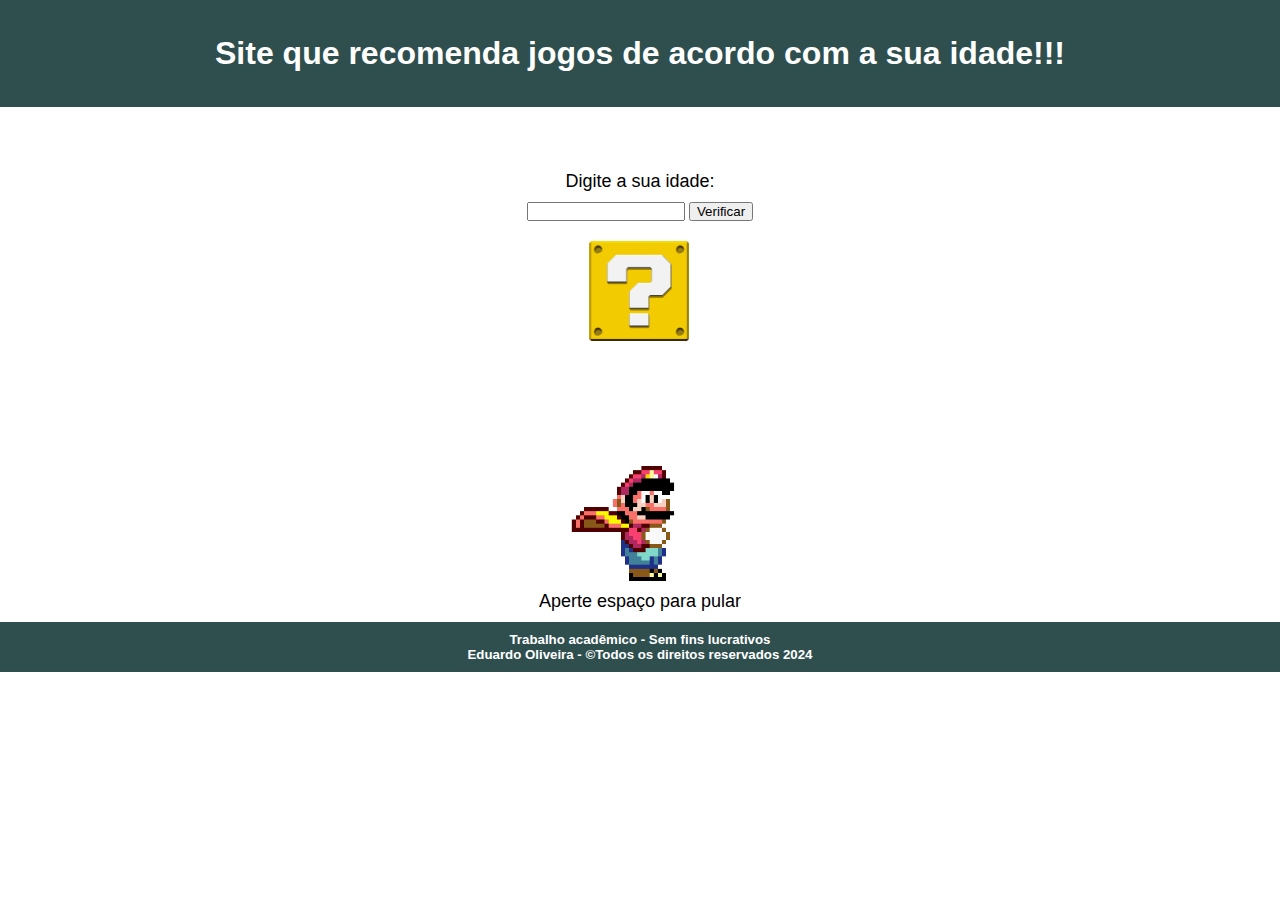
<file: index.html>
<!DOCTYPE html>
<html lang="pt-br">
<head>
    <meta charset="UTF-8">
    <meta http-equiv="X-UA-Compatible" content="IE=edge">
    <meta name="viewport" content="width=device-width, initial-scale=1.0">
    <title>Home - Site que recomenda jogos de acordo com a idade</title>
    <link rel="stylesheet" href="style.css">
    <link rel="icon" href="imgs/icon.png">
</head>
<body>
    <center> 
    <header><h1>Site que recomenda jogos de acordo com a sua idade!!!</h1></header>
    <p>Digite a sua idade:<br></p>
    <input type="number" id="idade" min="1" max="100">
    <button onclick="verificarIdade()">Verificar</button>
    <script>
        function verificarIdade() {
            var idade = parseInt(document.getElementById("idade").value);

            if (idade < 12){
                window.location.replace("crianca.html");
            }else if (idade >= 12 && idade < 18){
                window.location.replace("adolescente.html");
            }else if (idade > 17 && idade < 60){
                window.location.replace("adulto.html");
            }else if (idade > 59){
                window.location.replace("idoso.html");
            }else{
                alert("Digite a sua idade!");
            }
        }
    </script>
    <div class="game-board">
        <img src="imgs/bloco.jpg" class="bloco">
        <img src="imgs/mario.gif" class="mario jump">
    </div>
    <p class="pulo">Aperte espaço para pular</p>
    <footer>
        <h5>Trabalho acadêmico - Sem fins lucrativos<br>Eduardo Oliveira - &copyTodos os direitos reservados 2024</h5>
    </footer>
    <script src="script.js" defer></script>
</body>
</html>
</file>
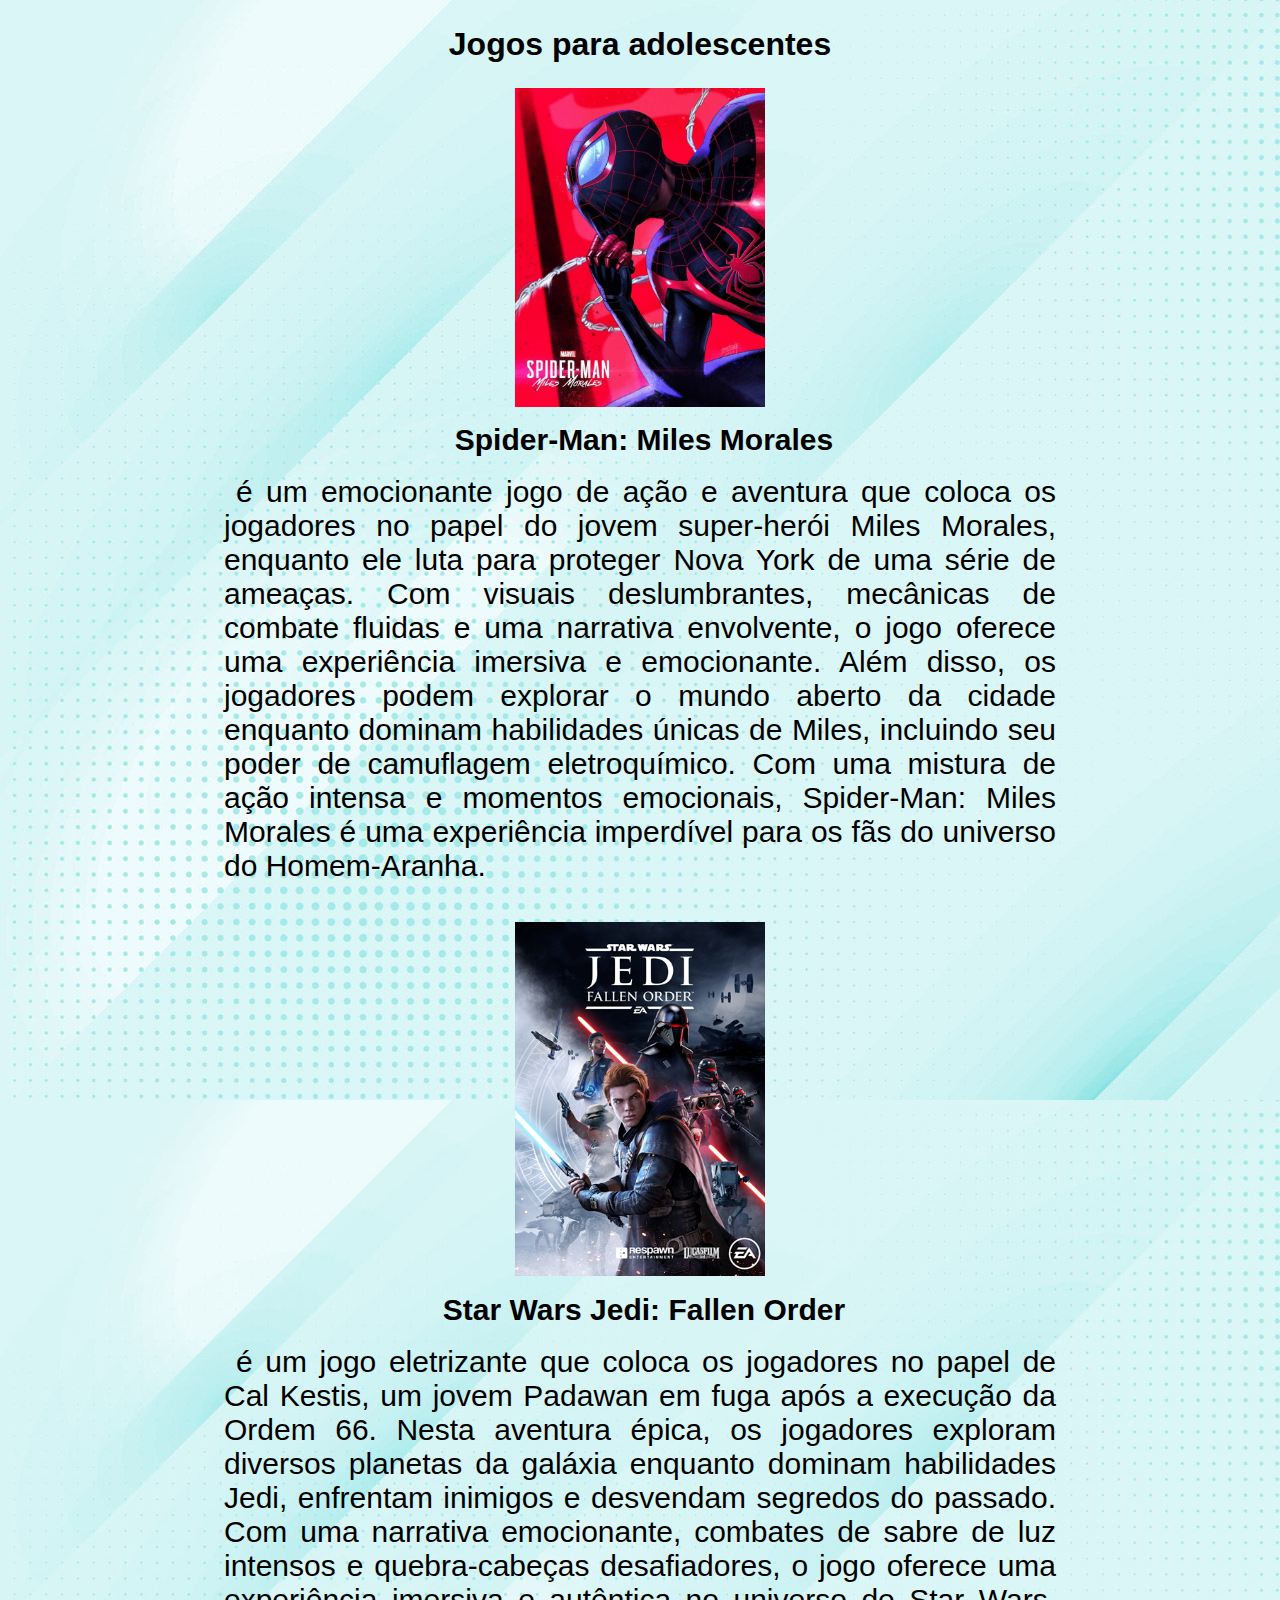
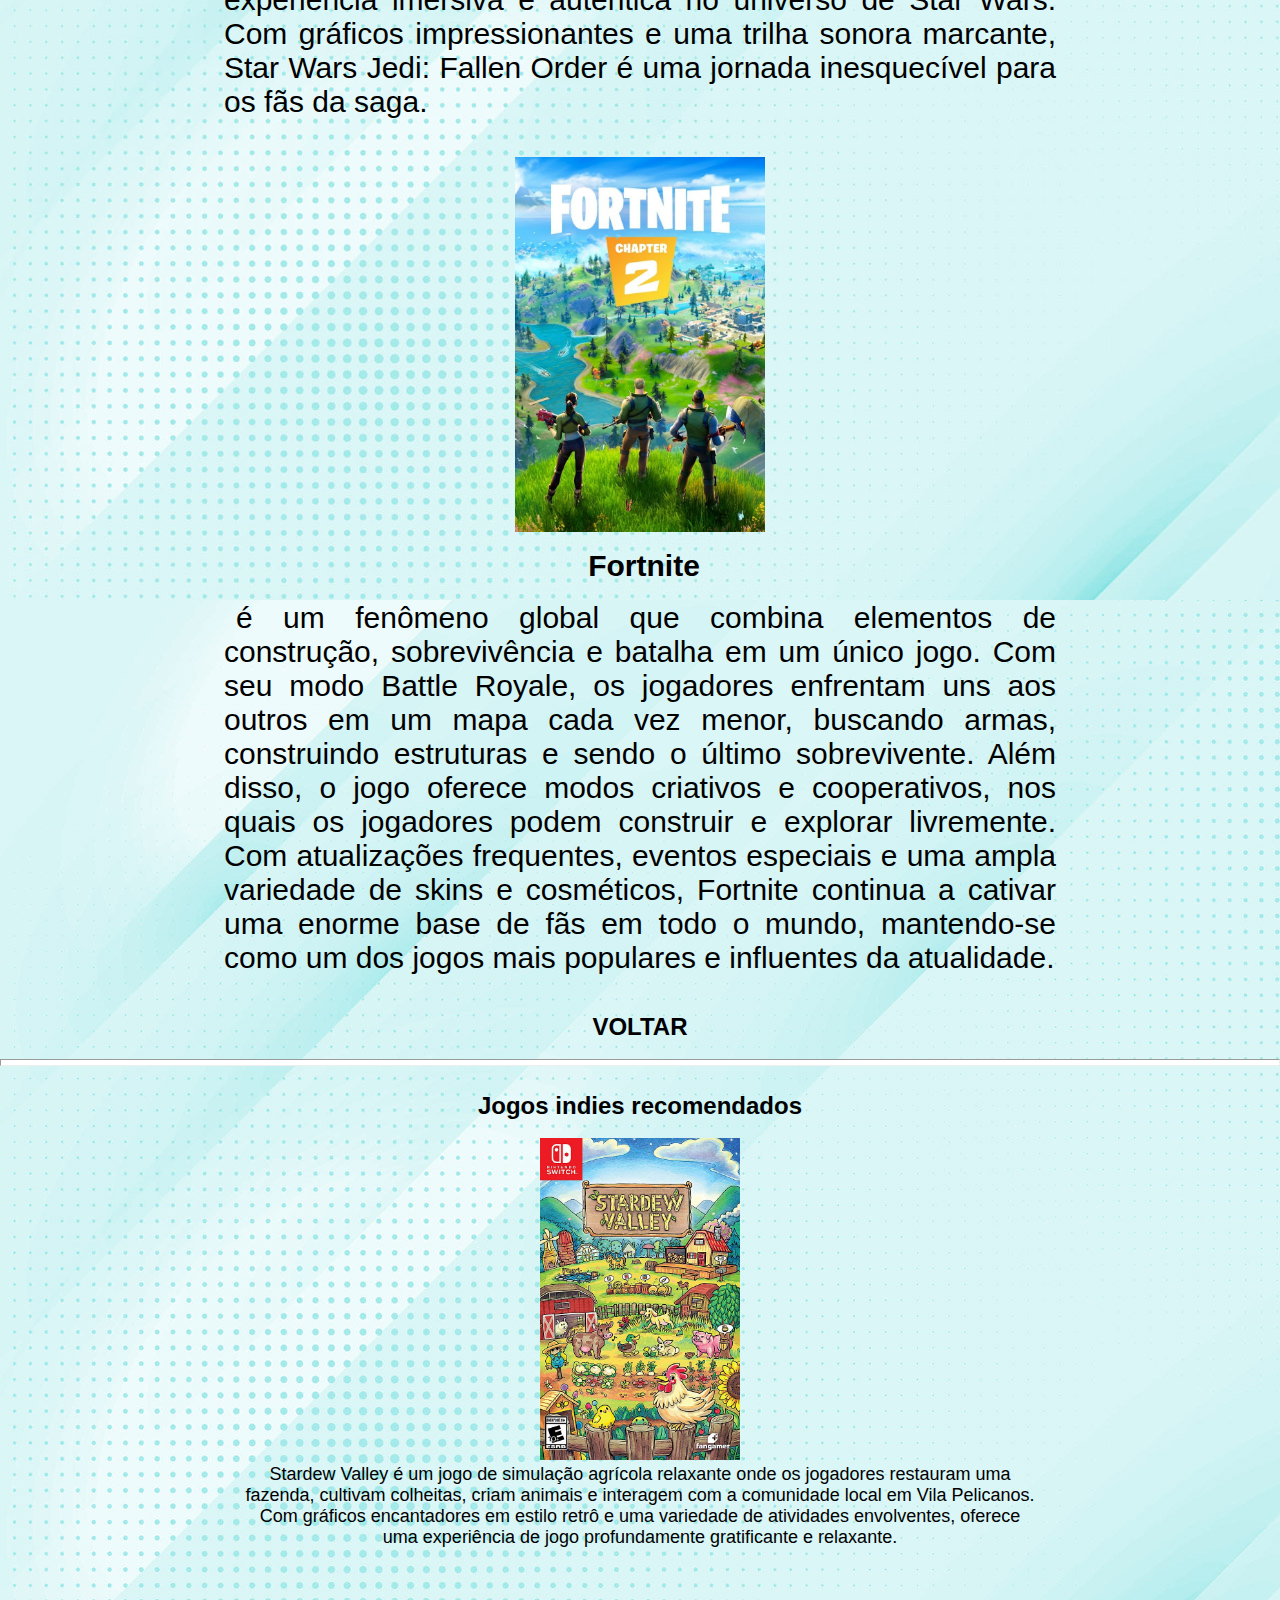
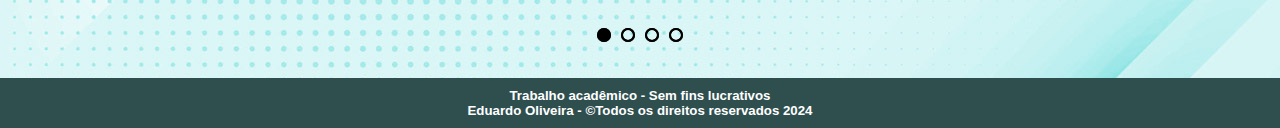
<file: adolescente.html>
<!DOCTYPE html>
<html lang="pt-br">
<head>
    <meta charset="UTF-8">
    <meta http-equiv="X-UA-Compatible" content="IE=edge">
    <meta name="viewport" content="width=device-width, initial-scale=1.0">
    <title>Adolescentes - Site que recomenda jogos de acordo com a idade</title>
    <link rel="stylesheet" href="style.css">
    <link rel="icon" href="imgs/icon.png">
</head>
<body>
    <div class="content-adolescente">
        <center>
        <h1>Jogos para adolescentes</h1>
        <div class="article">
            <div class="milesmorales">
                <img src="imgs/spmm.jpg" width="250px">
                <h2>Spider-Man: Miles Morales</h2><br><p>é um emocionante jogo de ação e aventura que coloca os jogadores no papel do 
                    jovem super-herói Miles Morales, enquanto ele luta para proteger Nova York de uma série de ameaças. Com visuais 
                    deslumbrantes, mecânicas de combate fluidas e uma narrativa envolvente, o jogo oferece uma experiência imersiva 
                    e emocionante. Além disso, os jogadores podem explorar o mundo aberto da cidade enquanto dominam habilidades 
                    únicas de Miles, incluindo seu poder de camuflagem eletroquímico. Com uma mistura de ação intensa e momentos 
                    emocionais, Spider-Man: Miles Morales é uma experiência imperdível para os fãs do universo do Homem-Aranha.</p>
            </div>
            <div class="sw">
                <img src="imgs/sw.png" width="250px">
                <h2>Star Wars Jedi: Fallen Order</h2><br><p>é um jogo eletrizante que coloca os jogadores no papel de Cal Kestis, um jovem 
                    Padawan em fuga após a execução da Ordem 66. Nesta aventura épica, os jogadores exploram diversos planetas da galáxia 
                    enquanto dominam habilidades Jedi, enfrentam inimigos e desvendam segredos do passado. Com uma narrativa emocionante, 
                    combates de sabre de luz intensos e quebra-cabeças desafiadores, o jogo oferece uma experiência imersiva e autêntica 
                    no universo de Star Wars. Com gráficos impressionantes e uma trilha sonora marcante, Star Wars Jedi: Fallen Order é 
                    uma jornada inesquecível para os fãs da saga.
                </p>
            </div>
            <div class="fortnite">
                <img src="imgs/fn.jpg" width="250px">
                <h2>Fortnite</h2><br><p>é um fenômeno global que combina elementos de construção, sobrevivência e batalha em um único jogo. 
                    Com seu modo Battle Royale, os jogadores enfrentam uns aos outros em um mapa cada vez menor, buscando armas, construindo 
                    estruturas e sendo o último sobrevivente. Além disso, o jogo oferece modos criativos e cooperativos, nos quais os jogadores 
                    podem construir e explorar livremente. Com atualizações frequentes, eventos especiais e uma ampla variedade de skins e 
                    cosméticos, Fortnite continua a cativar uma enorme base de fãs em todo o mundo, mantendo-se como um dos jogos mais populares 
                    e influentes da atualidade.
                </p>
            </div>
        </div>
            <h2><a href="index.html">VOLTAR</a></h2><br><hr>

            <!--Carrossel-->
            
            <h2>Jogos indies recomendados</h2><br>
            <div class="slider">
                <div class="slides">
                    <input type="radio" name="radio-btn" id="radio1">
                    <input type="radio" name="radio-btn" id="radio2">
                    <input type="radio" name="radio-btn" id="radio3">
                    <input type="radio" name="radio-btn" id="radio4">

                    <div class="slide first">
                        <img src="imgs/sv.jpg" alt="">
                        <p>Stardew Valley é um jogo de simulação agrícola relaxante onde os jogadores restauram uma fazenda, 
                        cultivam colheitas, criam animais e interagem com a comunidade local em Vila Pelicanos. Com gráficos 
                        encantadores em estilo retrô e uma variedade de atividades envolventes, oferece uma experiência de jogo 
                        profundamente gratificante e relaxante.</p>
                    </div>
                    <div class="slide">
                        <img src="imgs/hk.webp" alt="">
                        <p>Hollow Knight é um jogo de ação e aventura com um mundo vasto e sombrio chamado Hallownest, onde os 
                            jogadores exploram como um pequeno cavaleiro. Com gráficos artísticos, jogabilidade desafiadora e 
                            narrativa envolvente, é uma experiência cativante e imersiva.</p>
                    </div>
                    <div class="slide ">
                        <img src="imgs/edm.jpg" alt="">
                        <p>Enigma do Medo é um jogo de terror psicológico que envolve os jogadores em uma narrativa sinistra, 
                            desafiando-os a investigar eventos sobrenaturais enquanto exploram ambientes assustadores e enfrentam 
                            criaturas horripilantes. Com gráficos estilo pixel art e uma trilha sonora envolvente, oferece uma experiência 
                            única e arrepiante para os fãs do gênero.</p>
                    </div>
                    <div class="slide">
                        <img src="imgs/ash.webp" alt="">
                        <p>A Short Hike é um jogo indie relaxante que leva os jogadores a explorar uma ilha pitoresca, escalando montanhas 
                            e interagindo com personagens adoráveis. Com gráficos simples e uma trilha sonora relaxante, oferece uma experiência 
                            reconfortante e revigorante, ideal para quem busca uma pausa tranquila.</p>
                    </div>

                    <div class="navigation-auto">
                        <div class="auto-btn1"></div>
                        <div class="auto-btn2"></div>
                        <div class="auto-btn3"></div>
                        <div class="auto-btn4"></div>
                    </div>

                </div>
                
                <div class="manual-navigation">
                    <label for="radio1" class="manual-btn"></label>
                    <label for="radio2" class="manual-btn"></label>
                    <label for="radio3" class="manual-btn"></label>
                    <label for="radio4" class="manual-btn"></label>
                </div>

            </div>
        </div>
        <script src="carrossel.js"></script>
        <footer>
            <h5>Trabalho acadêmico - Sem fins lucrativos<br>Eduardo Oliveira - &copyTodos os direitos reservados 2024</h5>
        </footer>
</body>
</html>
</file>
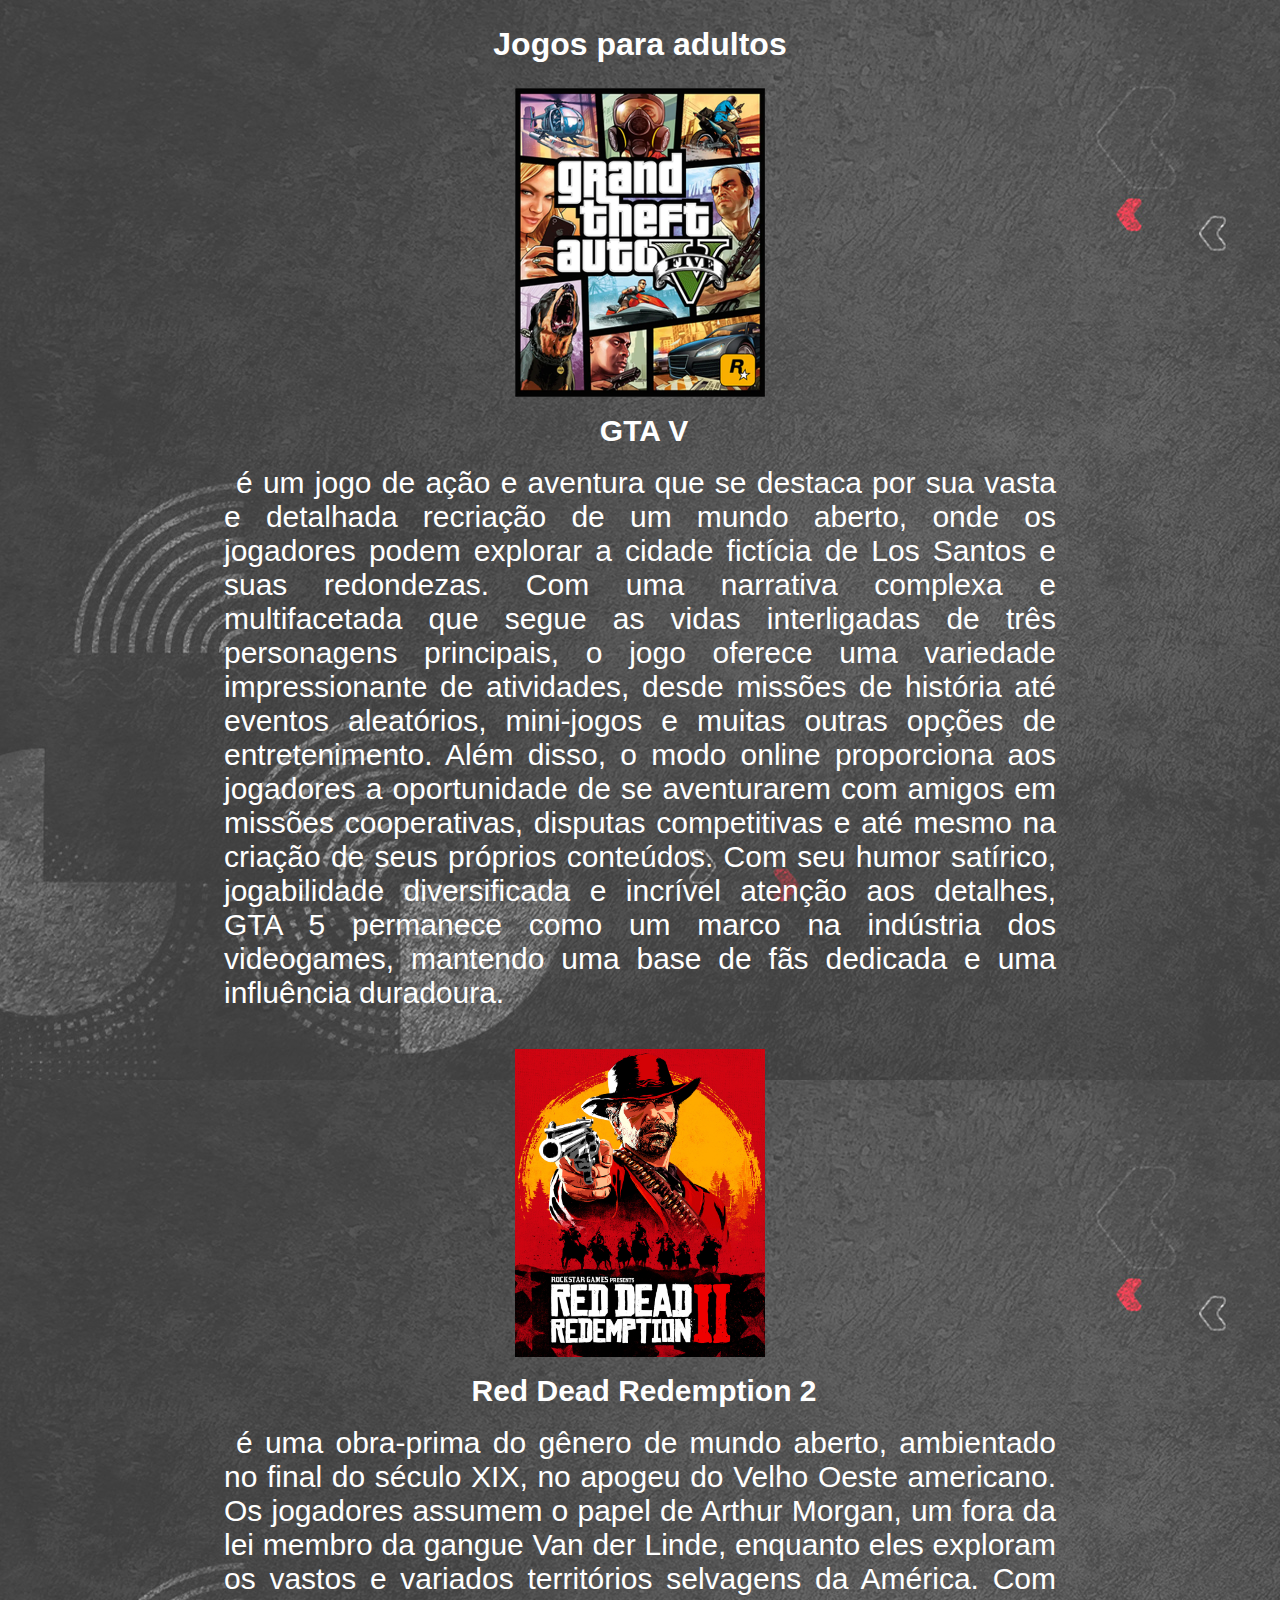
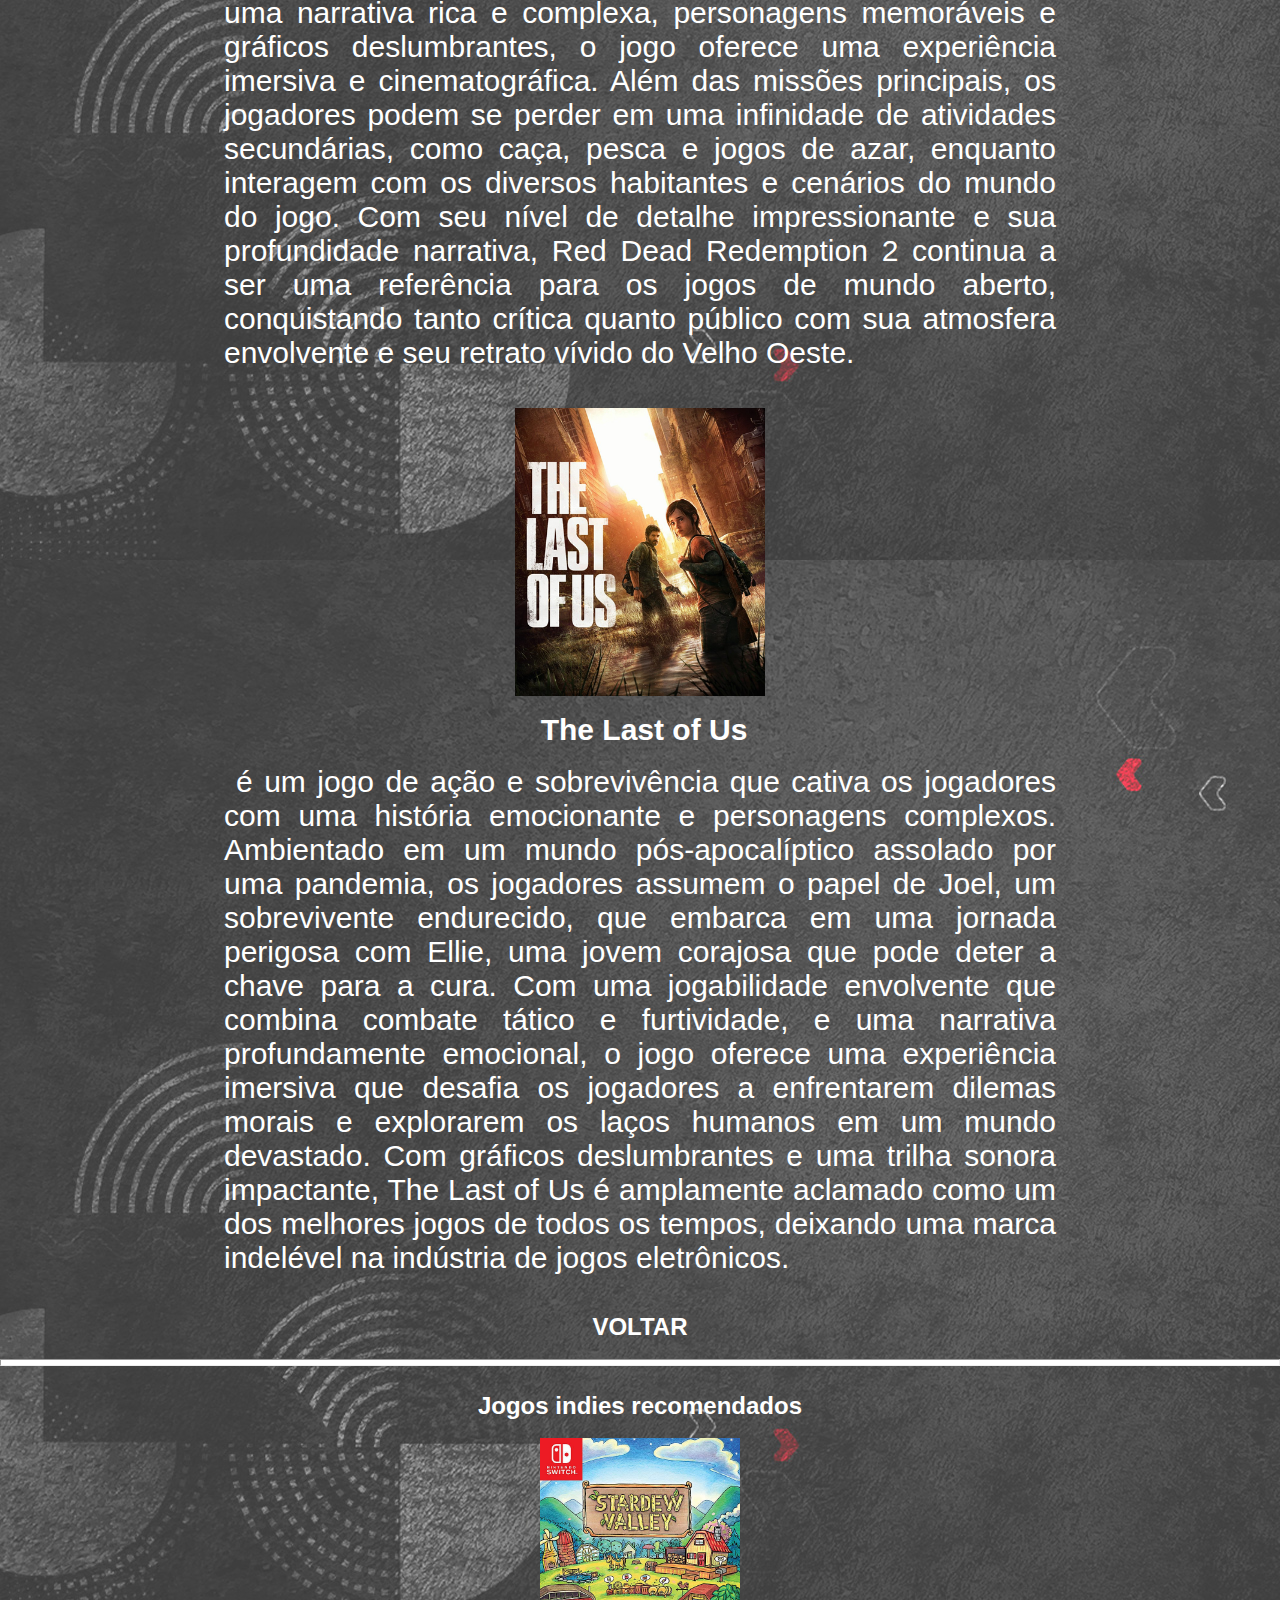
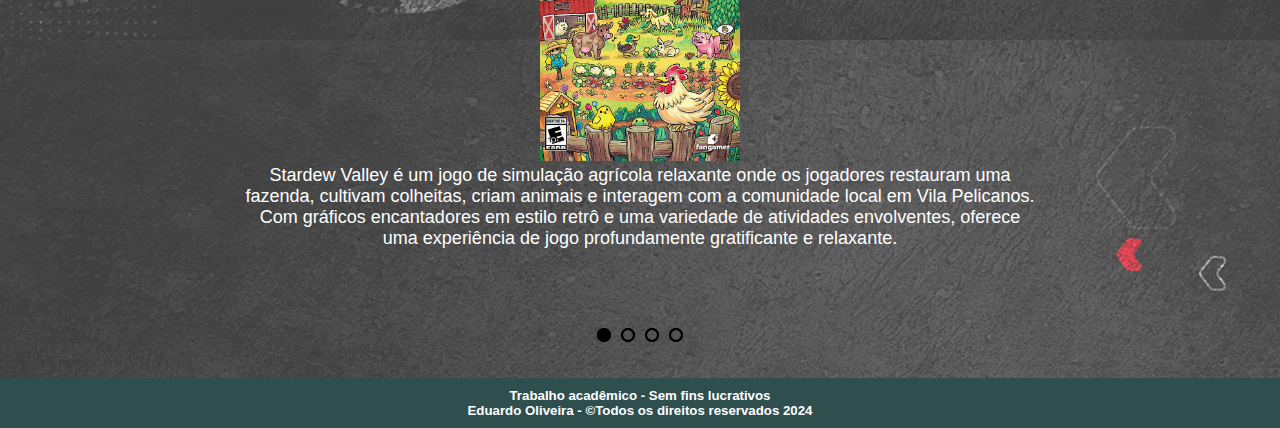
<file: adulto.html>
<!DOCTYPE html>
<html lang="pt-br">
<head>
    <meta charset="UTF-8">
    <meta http-equiv="X-UA-Compatible" content="IE=edge">
    <meta name="viewport" content="width=device-width, initial-scale=1.0">
    <title>Adultos - Site que recomenda jogos de acordo com a idade</title>
    <link rel="stylesheet" href="style.css">
    <link rel="icon" href="imgs/icon.png">
</head>
<body>
    <div class="content-adulto">
        <center>
        <h1>Jogos para adultos</h1>
        <div class="article">
            <div class="gta">
                <img src="imgs/gta.webp" width="250px">
                <h2>GTA V</h2><br><p>é um jogo de ação e aventura que se destaca por sua vasta e detalhada recriação de um mundo aberto, 
                    onde os jogadores podem explorar a cidade fictícia de Los Santos e suas redondezas. Com uma narrativa complexa e 
                    multifacetada que segue as vidas interligadas de três personagens principais, o jogo oferece uma variedade impressionante 
                    de atividades, desde missões de história até eventos aleatórios, mini-jogos e muitas outras opções de entretenimento. 
                    Além disso, o modo online proporciona aos jogadores a oportunidade de se aventurarem com amigos em missões cooperativas, 
                    disputas competitivas e até mesmo na criação de seus próprios conteúdos. Com seu humor satírico, jogabilidade diversificada 
                    e incrível atenção aos detalhes, GTA 5 permanece como um marco na indústria dos videogames, mantendo uma base de fãs dedicada 
                    e uma influência duradoura.
                </p>
            </div>
            <div class="rdr2">
                <img src="imgs/rdr2.png" width="250px">
                <h2>Red Dead Redemption 2</h2><br><p>é uma obra-prima do gênero de mundo aberto, ambientado no final do século XIX, no apogeu do 
                    Velho Oeste americano. Os jogadores assumem o papel de Arthur Morgan, um fora da lei membro da gangue Van der Linde, enquanto 
                    eles exploram os vastos e variados territórios selvagens da América. Com uma narrativa rica e complexa, personagens memoráveis
                    e gráficos deslumbrantes, o jogo oferece uma experiência imersiva e cinematográfica. Além das missões principais, os 
                    jogadores podem se perder em uma infinidade de atividades secundárias, como caça, pesca e jogos de azar, enquanto interagem 
                    com os diversos habitantes e cenários do mundo do jogo. Com seu nível de detalhe impressionante e sua profundidade narrativa, 
                    Red Dead Redemption 2 continua a ser uma referência para os jogos de mundo aberto, conquistando tanto crítica quanto público 
                    com sua atmosfera envolvente e seu retrato vívido do Velho Oeste.
                </p>
            </div>
            <div class="tlou">
                <img src="imgs/tlou.png" width="250px">
                <h2>The Last of Us</h2><br><p>é um jogo de ação e sobrevivência que cativa os jogadores com uma história emocionante e personagens 
                    complexos. Ambientado em um mundo pós-apocalíptico assolado por uma pandemia, os jogadores assumem o papel de Joel, um sobrevivente 
                    endurecido, que embarca em uma jornada perigosa com Ellie, uma jovem corajosa que pode deter a chave para a cura. Com uma 
                    jogabilidade envolvente que combina combate tático e furtividade, e uma narrativa profundamente emocional, o jogo oferece uma 
                    experiência imersiva que desafia os jogadores a enfrentarem dilemas morais e explorarem os laços humanos em um mundo devastado. 
                    Com gráficos deslumbrantes e uma trilha sonora impactante, The Last of Us é amplamente aclamado como um dos melhores jogos de 
                    todos os tempos, deixando uma marca indelével na indústria de jogos eletrônicos.
                </p>
            </div>
        </div>
            <h2><a href="index.html">VOLTAR</a></h2><br><hr>

            <!--Carrossel-->
            
            <h2>Jogos indies recomendados</h2><br>
            <div class="slider">
                <div class="slides">
                    <input type="radio" name="radio-btn" id="radio1">
                    <input type="radio" name="radio-btn" id="radio2">
                    <input type="radio" name="radio-btn" id="radio3">
                    <input type="radio" name="radio-btn" id="radio4">

                    <div class="slide first">
                        <img src="imgs/sv.jpg" alt="">
                        <p>Stardew Valley é um jogo de simulação agrícola relaxante onde os jogadores restauram uma fazenda, 
                        cultivam colheitas, criam animais e interagem com a comunidade local em Vila Pelicanos. Com gráficos 
                        encantadores em estilo retrô e uma variedade de atividades envolventes, oferece uma experiência de jogo 
                        profundamente gratificante e relaxante.</p>
                    </div>
                    <div class="slide">
                        <img src="imgs/hk.webp" alt="">
                        <p>Hollow Knight é um jogo de ação e aventura com um mundo vasto e sombrio chamado Hallownest, onde os 
                            jogadores exploram como um pequeno cavaleiro. Com gráficos artísticos, jogabilidade desafiadora e 
                            narrativa envolvente, é uma experiência cativante e imersiva.</p>
                    </div>
                    <div class="slide ">
                        <img src="imgs/edm.jpg" alt="">
                        <p>Enigma do Medo é um jogo de terror psicológico que envolve os jogadores em uma narrativa sinistra, 
                            desafiando-os a investigar eventos sobrenaturais enquanto exploram ambientes assustadores e enfrentam 
                            criaturas horripilantes. Com gráficos estilo pixel art e uma trilha sonora envolvente, oferece uma experiência 
                            única e arrepiante para os fãs do gênero.</p>
                    </div>
                    <div class="slide">
                        <img src="imgs/ash.webp" alt="">
                        <p>A Short Hike é um jogo indie relaxante que leva os jogadores a explorar uma ilha pitoresca, escalando montanhas 
                            e interagindo com personagens adoráveis. Com gráficos simples e uma trilha sonora relaxante, oferece uma experiência 
                            reconfortante e revigorante, ideal para quem busca uma pausa tranquila.</p>
                    </div>

                    <div class="navigation-auto">
                        <div class="auto-btn1"></div>
                        <div class="auto-btn2"></div>
                        <div class="auto-btn3"></div>
                        <div class="auto-btn4"></div>
                    </div>

                </div>
                
                <div class="manual-navigation">
                    <label for="radio1" class="manual-btn"></label>
                    <label for="radio2" class="manual-btn"></label>
                    <label for="radio3" class="manual-btn"></label>
                    <label for="radio4" class="manual-btn"></label>
                </div>

            </div>
        </div>
        <script src="carrossel.js"></script>
        <footer>
            <h5>Trabalho acadêmico - Sem fins lucrativos<br>Eduardo Oliveira - &copyTodos os direitos reservados 2024</h5>
        </footer>
</body>
</html>
</file>
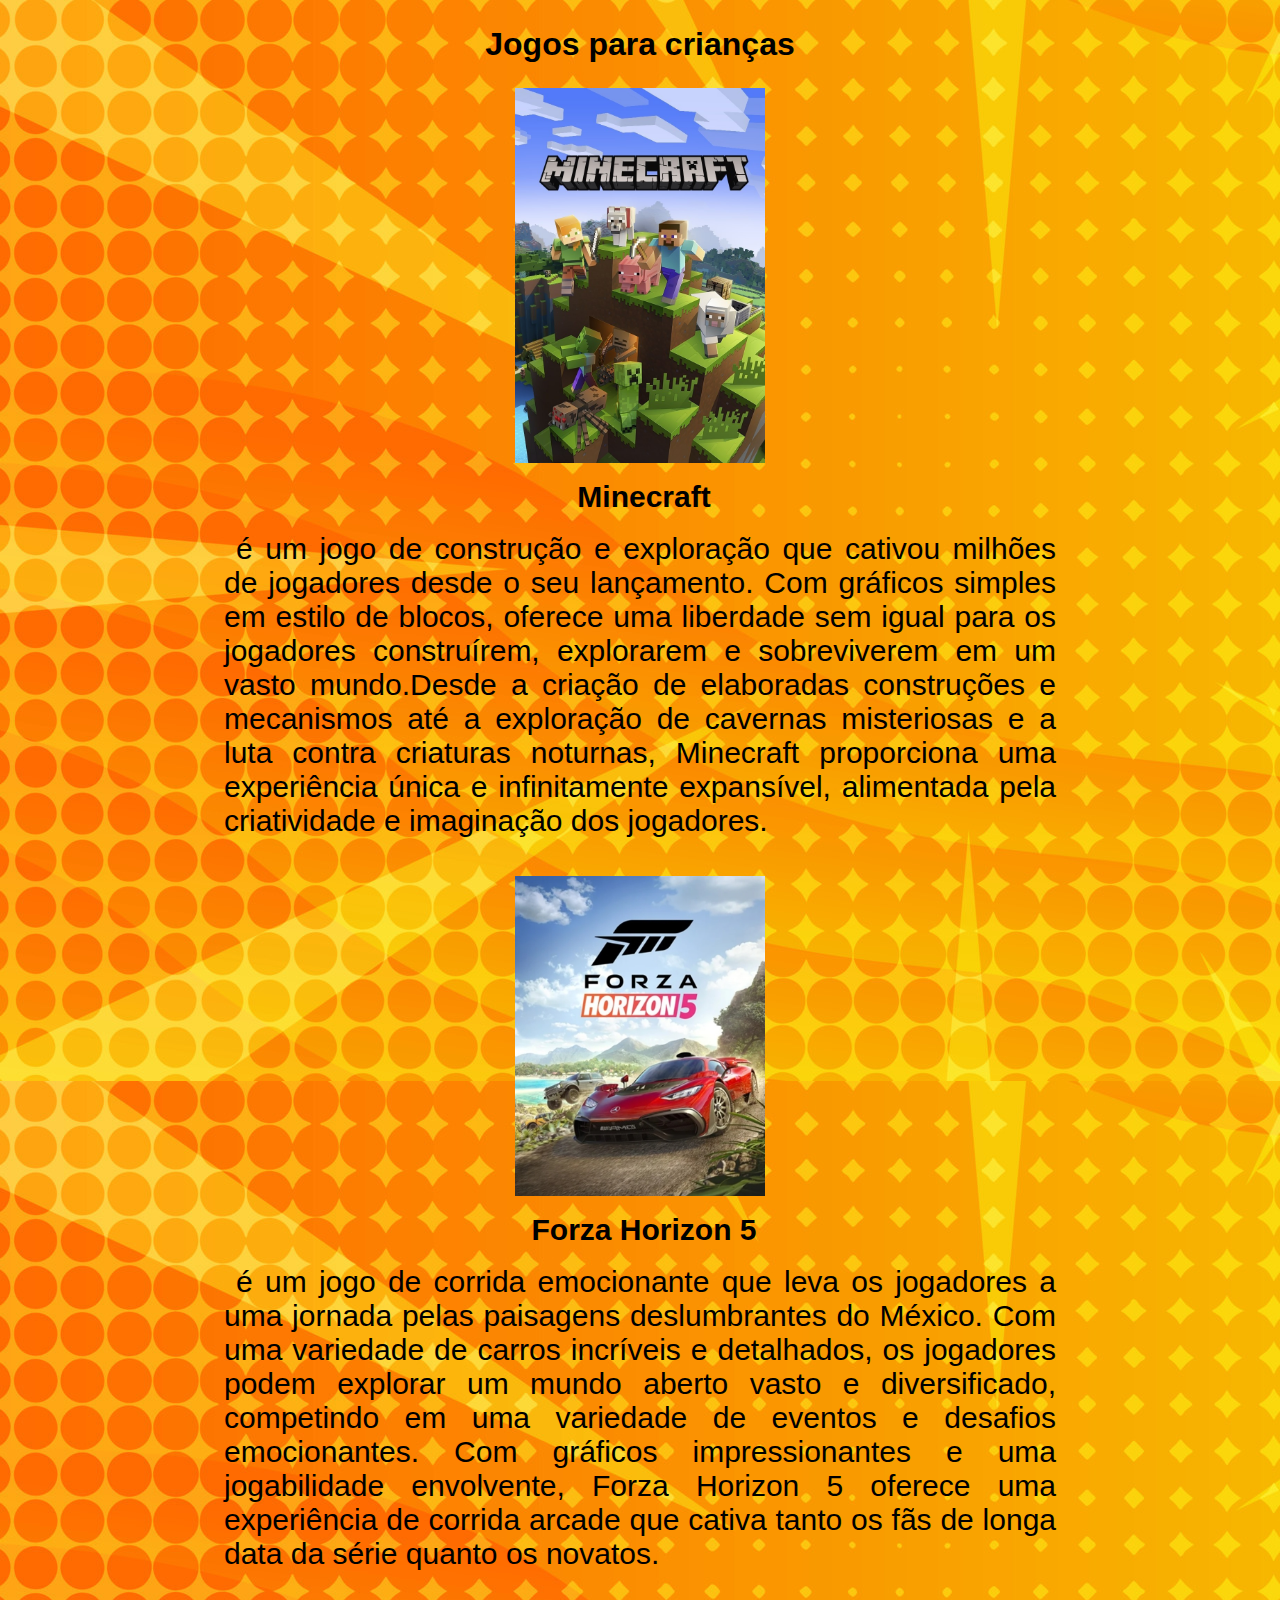
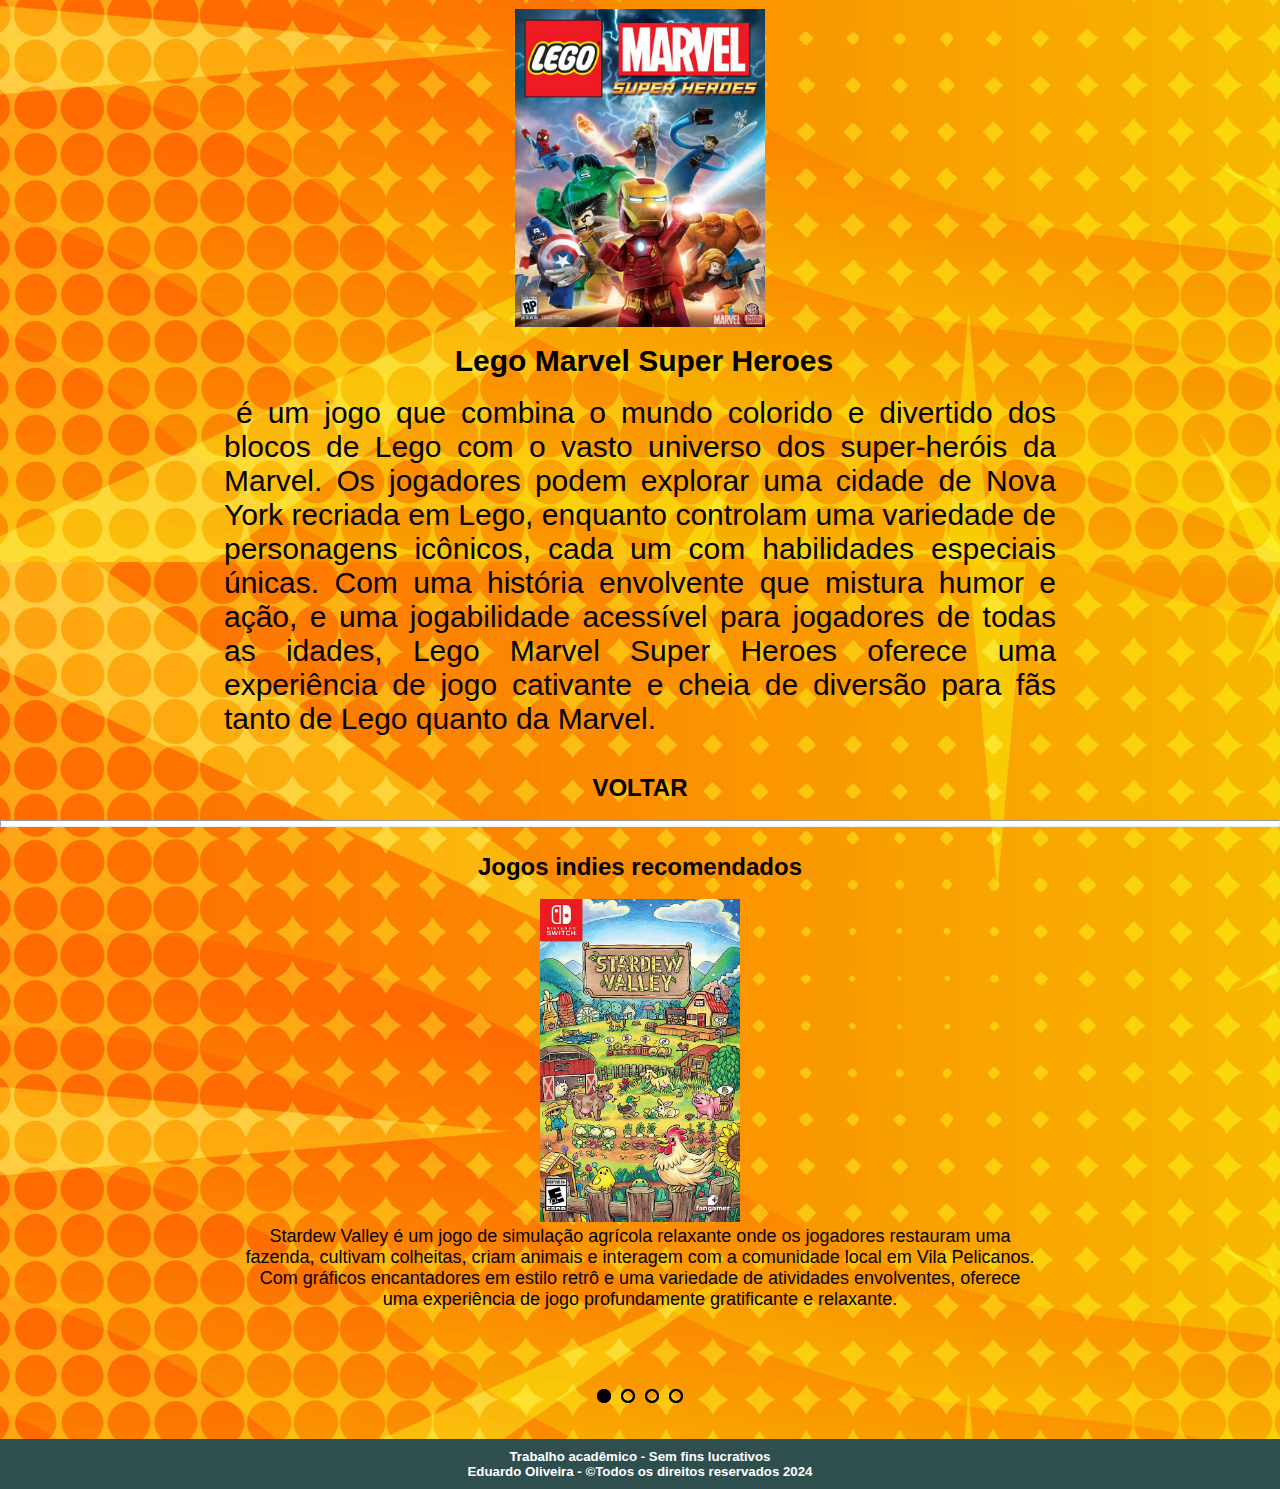
<file: crianca.html>
<!DOCTYPE html>
<html lang="pt-br">
<head>
    <meta charset="UTF-8">
    <meta http-equiv="X-UA-Compatible" content="IE=edge">
    <meta name="viewport" content="width=device-width, initial-scale=1.0">
    <title>Crianças - Site que recomenda jogos de acordo com a idade</title>
    <link rel="stylesheet" href="style.css">
    <link rel="icon" href="imgs/icon.png">
</head>
<body>
    <div class="content-crianca">
        <center>
        <h1>Jogos para crianças</h1>
        <div class="article">
            <div class="minecraft">
                <img src="imgs/mine.jpg" width="250px">
                <h2>Minecraft</h2><br><p>é um jogo de construção e exploração que cativou milhões de jogadores desde o seu lançamento.
                Com gráficos simples em estilo de blocos, oferece uma liberdade sem igual para os jogadores construírem, explorarem e
                sobreviverem em um vasto mundo.Desde a criação de elaboradas construções e mecanismos até a exploração de cavernas 
                misteriosas e a luta contra criaturas noturnas, Minecraft proporciona uma experiência única e infinitamente expansível, 
                alimentada pela criatividade e imaginação dos jogadores.</p>
            </div>
            <div class="forza">
                <img src="imgs/fh5.jpg" width="250px">
                <h2>Forza Horizon 5</h2><br><p>é um jogo de corrida emocionante que leva os 
                    jogadores a uma jornada pelas paisagens deslumbrantes do México. Com uma variedade de carros incríveis e detalhados, 
                    os jogadores podem explorar um mundo aberto vasto e diversificado, competindo em uma variedade de eventos e desafios 
                    emocionantes. Com gráficos impressionantes e uma jogabilidade envolvente, Forza Horizon 5 oferece uma experiência de 
                    corrida arcade que cativa tanto os fãs de longa data da série quanto os novatos.
                </p>
            </div>
            <div class="lmsh">
                <img src="imgs/lmhs.jpg" width="250px">
                <h2>Lego Marvel Super Heroes</h2><br><p>é um jogo que combina o mundo colorido e divertido dos blocos de Lego com 
                    o vasto universo dos super-heróis da Marvel. Os jogadores podem explorar uma cidade de Nova York recriada em Lego, 
                    enquanto controlam uma variedade de personagens icônicos,  cada um com habilidades especiais únicas. Com uma 
                    história envolvente que mistura humor e ação, e uma 
                    jogabilidade acessível para jogadores de todas as idades, Lego Marvel Super Heroes oferece uma experiência de jogo 
                    cativante e cheia de diversão para fãs tanto de Lego quanto da Marvel.
                </p>
            </div>
        </div>
            <h2><a href="index.html">VOLTAR</a></h2><br><hr>

            <!--Carrossel-->
            
            <h2>Jogos indies recomendados</h2><br>
            <div class="slider">
                <div class="slides">
                    <input type="radio" name="radio-btn" id="radio1">
                    <input type="radio" name="radio-btn" id="radio2">
                    <input type="radio" name="radio-btn" id="radio3">
                    <input type="radio" name="radio-btn" id="radio4">

                    <div class="slide first">
                        <img src="imgs/sv.jpg" alt="">
                        <p>Stardew Valley é um jogo de simulação agrícola relaxante onde os jogadores restauram uma fazenda, 
                        cultivam colheitas, criam animais e interagem com a comunidade local em Vila Pelicanos. Com gráficos 
                        encantadores em estilo retrô e uma variedade de atividades envolventes, oferece uma experiência de jogo 
                        profundamente gratificante e relaxante.</p>
                    </div>
                    <div class="slide">
                        <img src="imgs/hk.webp" alt="">
                        <p>Hollow Knight é um jogo de ação e aventura com um mundo vasto e sombrio chamado Hallownest, onde os 
                            jogadores exploram como um pequeno cavaleiro. Com gráficos artísticos, jogabilidade desafiadora e 
                            narrativa envolvente, é uma experiência cativante e imersiva.</p>
                    </div>
                    <div class="slide ">
                        <img src="imgs/edm.jpg" alt="">
                        <p>Enigma do Medo é um jogo de terror psicológico que envolve os jogadores em uma narrativa sinistra, 
                            desafiando-os a investigar eventos sobrenaturais enquanto exploram ambientes assustadores e enfrentam 
                            criaturas horripilantes. Com gráficos estilo pixel art e uma trilha sonora envolvente, oferece uma experiência 
                            única e arrepiante para os fãs do gênero.</p>
                    </div>
                    <div class="slide">
                        <img src="imgs/ash.webp" alt="">
                        <p>A Short Hike é um jogo indie relaxante que leva os jogadores a explorar uma ilha pitoresca, escalando montanhas 
                            e interagindo com personagens adoráveis. Com gráficos simples e uma trilha sonora relaxante, oferece uma experiência 
                            reconfortante e revigorante, ideal para quem busca uma pausa tranquila.</p>
                    </div>

                    <div class="navigation-auto">
                        <div class="auto-btn1"></div>
                        <div class="auto-btn2"></div>
                        <div class="auto-btn3"></div>
                        <div class="auto-btn4"></div>
                    </div>

                </div>
                
                <div class="manual-navigation">
                    <label for="radio1" class="manual-btn"></label>
                    <label for="radio2" class="manual-btn"></label>
                    <label for="radio3" class="manual-btn"></label>
                    <label for="radio4" class="manual-btn"></label>
                </div>

            </div>
        </div>
        <script src="carrossel.js"></script>
        <footer>
            <h5>Trabalho acadêmico - Sem fins lucrativos<br>Eduardo Oliveira - &copyTodos os direitos reservados 2024</h5>
        </footer>
</body>
</html>
</file>
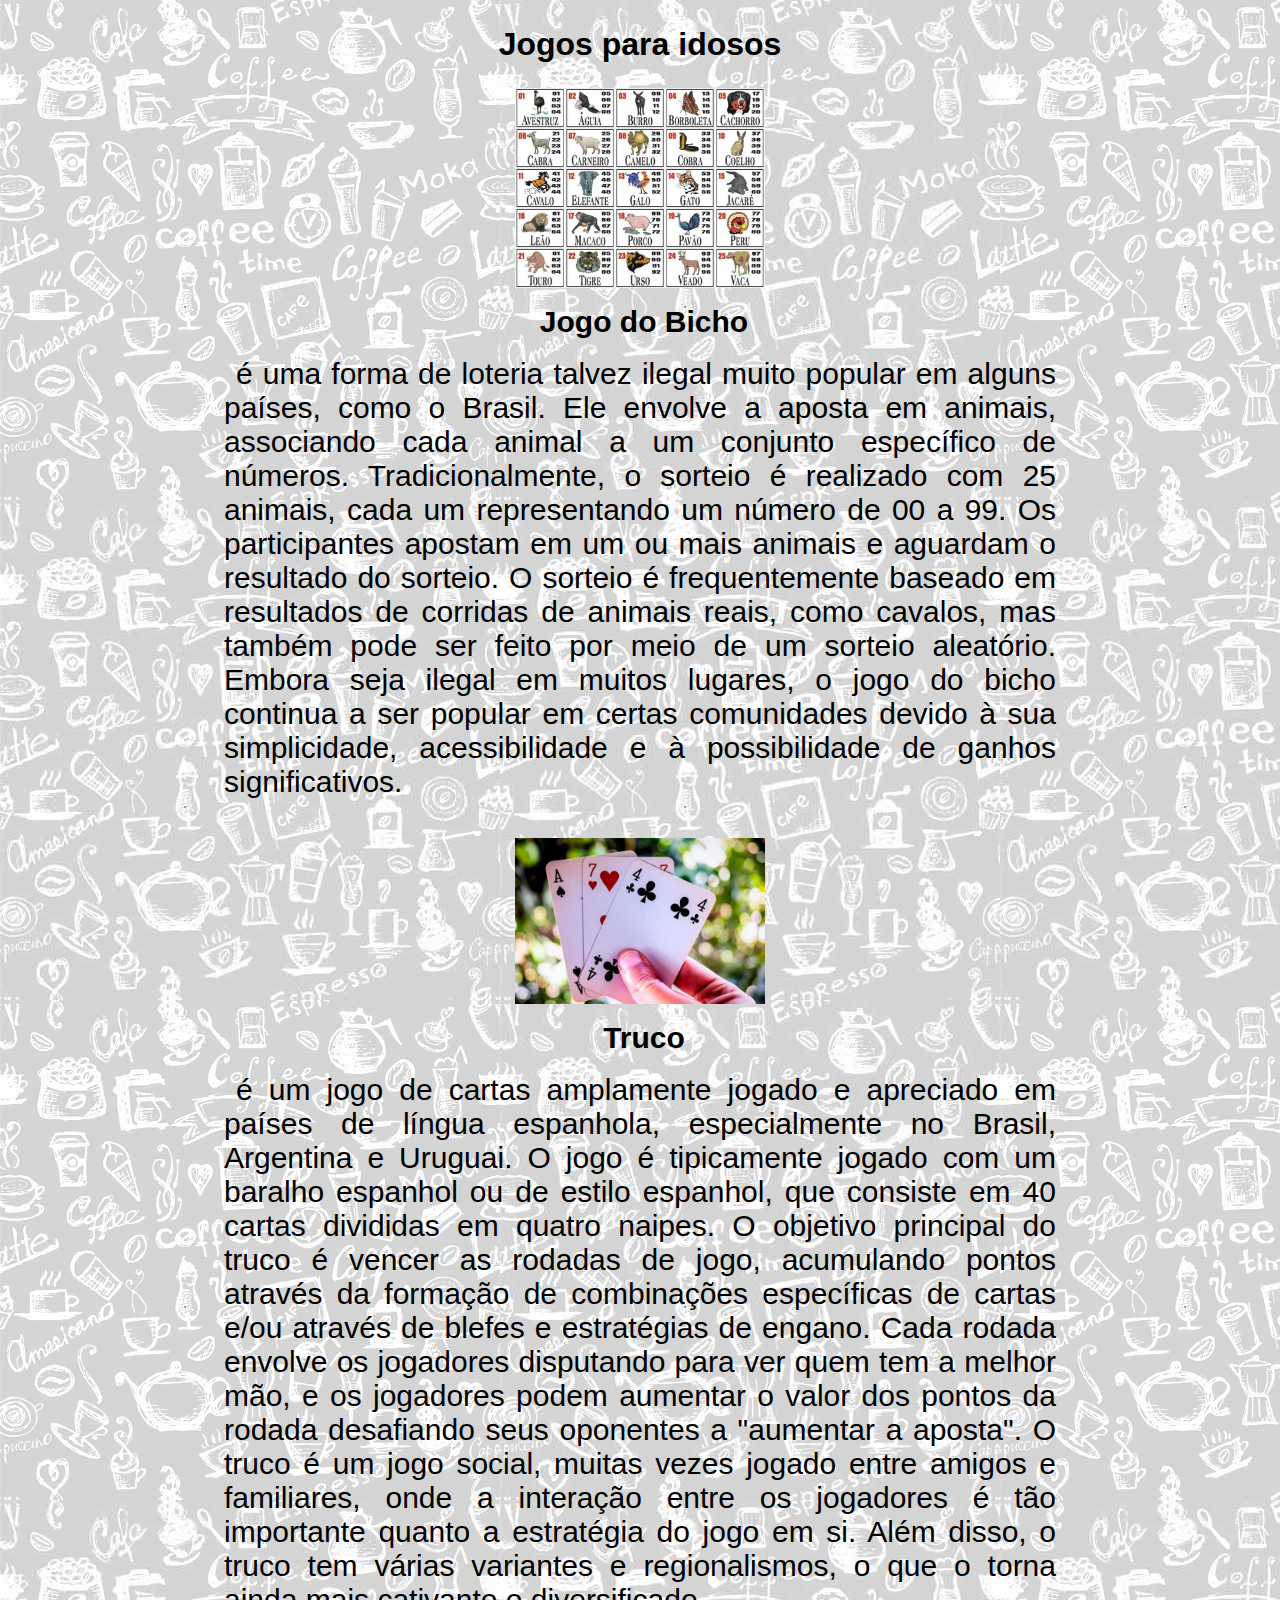
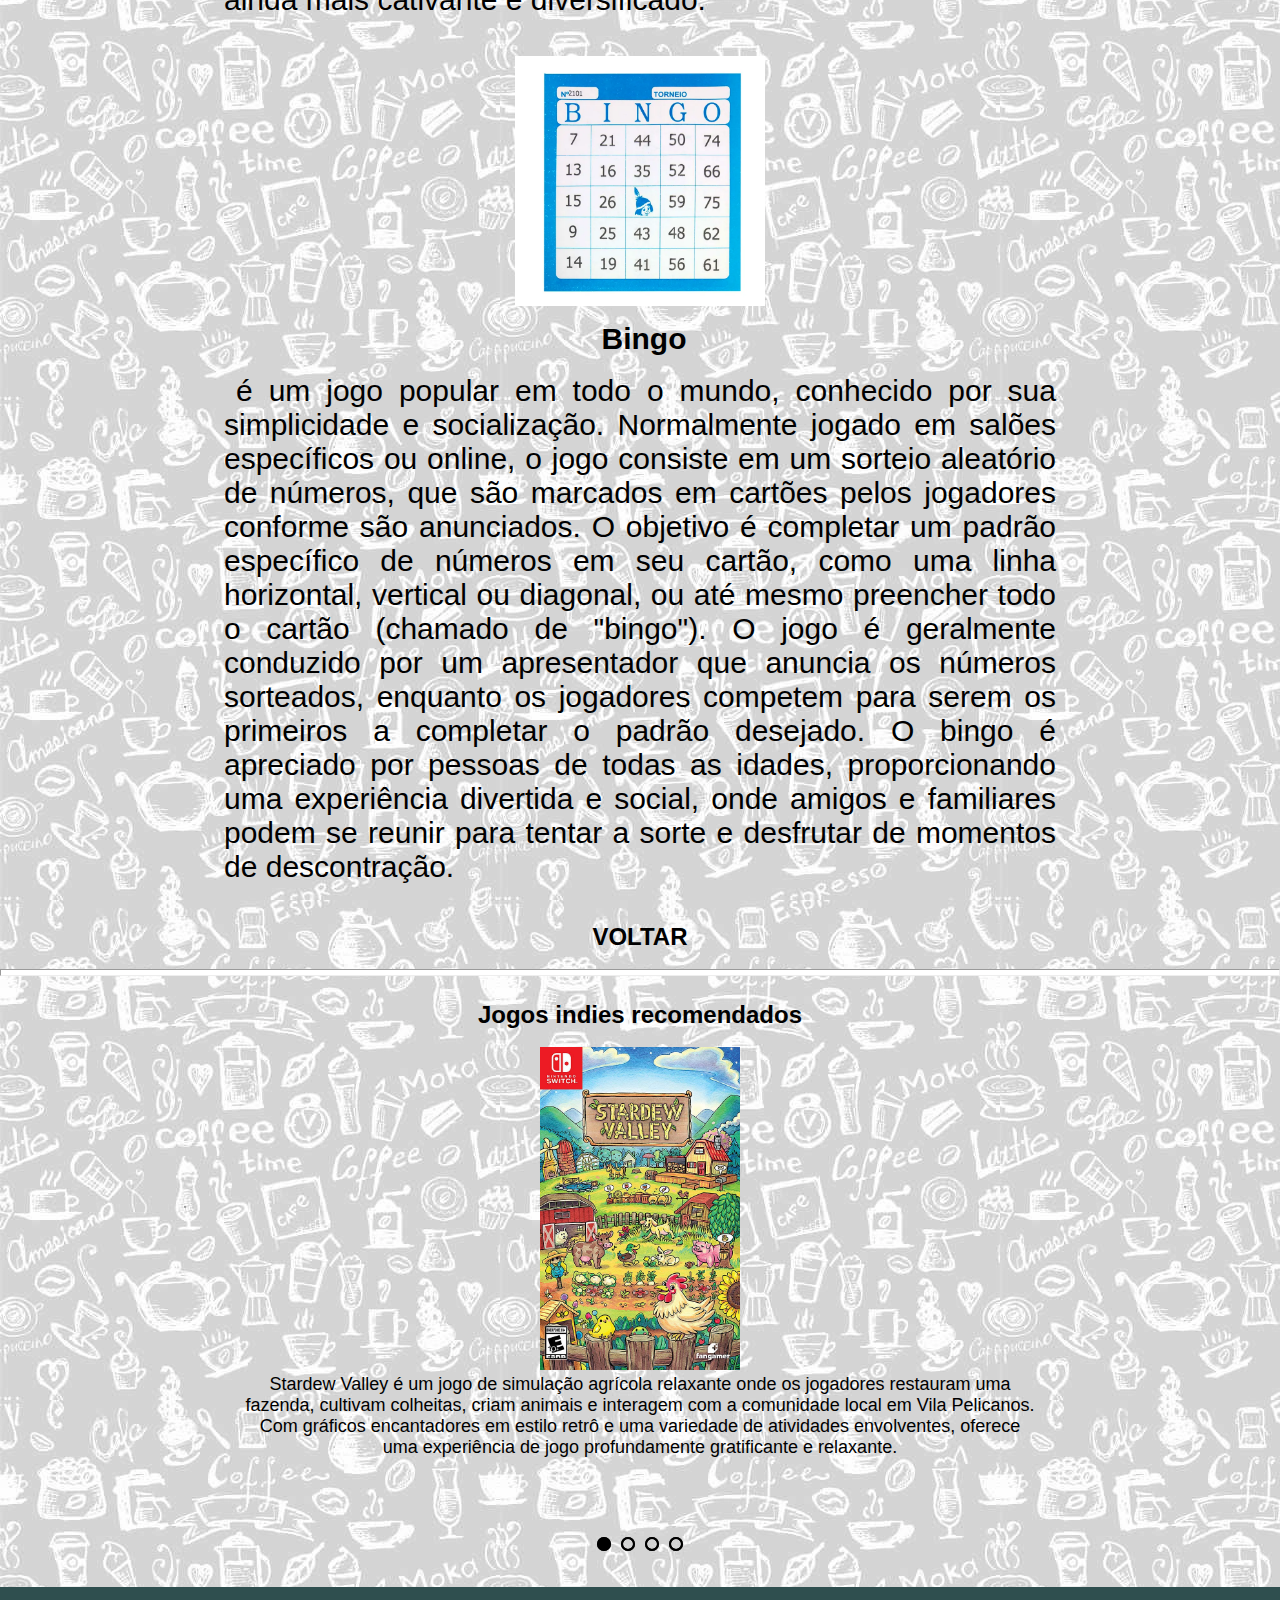
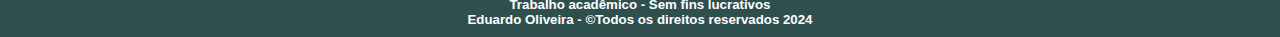
<file: idoso.html>
<!DOCTYPE html>
<html lang="pt-br">
<head>
    <meta charset="UTF-8">
    <meta http-equiv="X-UA-Compatible" content="IE=edge">
    <meta name="viewport" content="width=device-width, initial-scale=1.0">
    <title>Idosos - Site que recomenda jogos de acordo com a idade</title>
    <link rel="stylesheet" href="style.css">
    <link rel="icon" href="imgs/icon.png">
</head>
<body>
    <div class="content-idoso">
        <center>
        <h1>Jogos para idosos</h1>
        <div class="article">
            <div class="jgbicho">
                <img src="imgs/jgbicho.jpg" width="250px">
                <h2>Jogo do Bicho</h2><br><p>é uma forma de loteria talvez ilegal muito popular em alguns países, como o Brasil. Ele 
                    envolve a aposta em animais, associando cada animal a um conjunto específico de números. Tradicionalmente, o sorteio 
                    é realizado com 25 animais, cada um representando um número de 00 a 99. Os participantes apostam em um ou mais 
                    animais e aguardam o resultado do sorteio. O sorteio é frequentemente baseado em resultados de corridas de animais 
                    reais, como cavalos, mas também pode ser feito por meio de um sorteio aleatório. Embora seja ilegal em muitos 
                    lugares, o jogo do bicho continua a ser popular em certas comunidades devido à sua simplicidade, acessibilidade e à 
                    possibilidade de ganhos significativos.</p>
            </div>
            <div class="truco">
                <img src="imgs/truco.jpg" width="250px">
                <h2>Truco</h2><br><p>é um jogo de cartas amplamente jogado e apreciado em países de língua espanhola, especialmente no 
                    Brasil, Argentina e Uruguai. O jogo é tipicamente jogado com um baralho espanhol ou de estilo espanhol, que consiste 
                    em 40 cartas divididas em quatro naipes. O objetivo principal do truco é vencer as rodadas de jogo, acumulando pontos 
                    através da formação de combinações específicas de cartas e/ou através de blefes e estratégias de engano. Cada rodada 
                    envolve os jogadores disputando para ver quem tem a melhor mão, e os jogadores podem aumentar o valor dos pontos da 
                    rodada desafiando seus oponentes a "aumentar a aposta". O truco é um jogo social, muitas vezes jogado entre amigos e 
                    familiares, onde a interação entre os jogadores é tão importante quanto a estratégia do jogo em si. Além disso, o truco 
                    tem várias variantes e regionalismos, o que o torna ainda mais cativante e diversificado.
                </p>
            </div>
            <div class="bingo">
                <img src="imgs/bingo.webp" width="250px">
                <h2>Bingo</h2><br><p>é um jogo popular em todo o mundo, conhecido por sua simplicidade e socialização. Normalmente jogado 
                    em salões específicos ou online, o jogo consiste em um sorteio aleatório de números, que são marcados em cartões 
                    pelos jogadores conforme são anunciados. O objetivo é completar um padrão específico de números em seu cartão, como 
                    uma linha horizontal, vertical ou diagonal, ou até mesmo preencher todo o cartão (chamado de "bingo"). O jogo é 
                    geralmente conduzido por um apresentador que anuncia os números sorteados, enquanto os jogadores competem para serem 
                    os primeiros a completar o padrão desejado. O bingo é apreciado por pessoas de todas as idades, proporcionando uma 
                    experiência divertida e social, onde amigos e familiares podem se reunir para tentar a sorte e desfrutar de momentos 
                    de descontração.
                </p>
            </div>
        </div>
            <h2><a href="index.html">VOLTAR</a></h2><br><hr>

            <!--Carrossel-->
            
            <h2>Jogos indies recomendados</h2><br>
            <div class="slider">
                <div class="slides">
                    <input type="radio" name="radio-btn" id="radio1">
                    <input type="radio" name="radio-btn" id="radio2">
                    <input type="radio" name="radio-btn" id="radio3">
                    <input type="radio" name="radio-btn" id="radio4">

                    <div class="slide first">
                        <img src="imgs/sv.jpg" alt="">
                        <p>Stardew Valley é um jogo de simulação agrícola relaxante onde os jogadores restauram uma fazenda, 
                        cultivam colheitas, criam animais e interagem com a comunidade local em Vila Pelicanos. Com gráficos 
                        encantadores em estilo retrô e uma variedade de atividades envolventes, oferece uma experiência de jogo 
                        profundamente gratificante e relaxante.</p>
                    </div>
                    <div class="slide">
                        <img src="imgs/hk.webp" alt="">
                        <p>Hollow Knight é um jogo de ação e aventura com um mundo vasto e sombrio chamado Hallownest, onde os 
                            jogadores exploram como um pequeno cavaleiro. Com gráficos artísticos, jogabilidade desafiadora e 
                            narrativa envolvente, é uma experiência cativante e imersiva.</p>
                    </div>
                    <div class="slide ">
                        <img src="imgs/edm.jpg" alt="">
                        <p>Enigma do Medo é um jogo de terror psicológico que envolve os jogadores em uma narrativa sinistra, 
                            desafiando-os a investigar eventos sobrenaturais enquanto exploram ambientes assustadores e enfrentam 
                            criaturas horripilantes. Com gráficos estilo pixel art e uma trilha sonora envolvente, oferece uma experiência 
                            única e arrepiante para os fãs do gênero.</p>
                    </div>
                    <div class="slide">
                        <img src="imgs/ash.webp" alt="">
                        <p>A Short Hike é um jogo indie relaxante que leva os jogadores a explorar uma ilha pitoresca, escalando montanhas 
                            e interagindo com personagens adoráveis. Com gráficos simples e uma trilha sonora relaxante, oferece uma experiência 
                            reconfortante e revigorante, ideal para quem busca uma pausa tranquila.</p>
                    </div>

                    <div class="navigation-auto">
                        <div class="auto-btn1"></div>
                        <div class="auto-btn2"></div>
                        <div class="auto-btn3"></div>
                        <div class="auto-btn4"></div>
                    </div>

                </div>
                
                <div class="manual-navigation">
                    <label for="radio1" class="manual-btn"></label>
                    <label for="radio2" class="manual-btn"></label>
                    <label for="radio3" class="manual-btn"></label>
                    <label for="radio4" class="manual-btn"></label>
                </div>

            </div>
        </div>
        <script src="carrossel.js"></script>
        <footer>
            <h5>Trabalho acadêmico - Sem fins lucrativos<br>Eduardo Oliveira - &copyTodos os direitos reservados 2024</h5>
        </footer>
</body>
</html>
</file>
<file: style.css>
*{
    margin: 0%;
    padding: 0%;
}

*   {
    font-family: Arial, Helvetica, sans-serif;
}

h1{
    padding-top: 2%;
    margin-bottom: 2%;
    text-align: center;
}

hr{
    height: 5px;
    background-color: white;
    margin-bottom: 2%;
}

#idade{
    width: 12%;
}

button{
    width: 5%;
    margin-bottom: 20px;
}

p{
    font-size: large;
    margin-bottom: 10px;
}

a{
    color: black;
    text-decoration: none;
}

.content-crianca{
    background-image: url(imgs/fcr.jpg);
    width: 100%;
    background-repeat: ;
}
.content-adolescente{
    background-image: url(imgs/fad.jpg);
    width: 100%;
    background-repeat: ;
}
.content-adulto{
    background-image: url(imgs/fat.jpg);
    width: 100%;
    background-repeat: ;
    color: white;
}
.content-idoso{
    background-image: url(imgs/fid.webp);
    width: 100%;
    background-repeat: ;
    color: black;
}

.content-adulto a{
    color: white;
}

/*Mario*/

.game-board{
    text-align: center;
    height: 350px;
    position: relative;
}

.bloco{
    width: 100px;
    position: absolute;
    left: 46%;
    transition: 0.5s;
    display: block;
}


.mario{
    width: 150px;
    position: absolute;
    left: 43%;
    bottom: 10px;
}

.jump{
    animation: jump 500ms ease-out;
}

@keyframes jump{
    0%{
        bottom: 0px;
    }
    40%{
        bottom: 120px;
    }
    50%{
        bottom: 120px;
    }
    60%{
        bottom: 120px;
    }
    100%{
        bottom: 0px;
    }
}

/**/

.article{
    margin-top: 1%;
    align-items: center;
    display: flex;
    flex-direction: column;
}

.article p{
    width: 65%;
    margin-top: 0;
    margin-bottom: 3%;
    text-align: justify;
    text-indent: 12px;
    font-size: 30px;
    font-weight: 400;
}

.article h2{
    margin-top: 1%;
    margin-bottom: 0;
    text-align: center;
    text-indent: 8px;
    font-size: 30px;
}

/*carrossel*/

.slider{
    margin: 0 auto;
    width: 800px;
    height: 540px;
    overflow: hidden;
}

.slides{
    width: 400%;
    height: 540px;
    display: flex;
}

.slides input{
    display: none;
}

.slide{
    width: 25%;
    position: relative;
    transition: 1s;
}

.slide img{
    width: 200px;
}

.manual-navigation{
    position: absolute;
    width: 800px;
    margin-top: -50px;
    display: flex;
    justify-content: center;
}

.manual-btn{
    border: 2px solid #000000;
    padding: 5px;
    border-radius: 10px;
    cursor: pointer;
    transition: .5s;
}

.manual-btn:not(:last-child){
    margin-right: 10px;
}

.manual-btn:hover{
    background-color: black;
}

#radio1:checked ~ .first{
    margin-left: 0;
    transition: 1s;
}
#radio2:checked ~ .first{
    margin-left: -25%;
    transition: 1s;
}
#radio3:checked ~ .first{
    margin-left: -50%;
    transition: 1s;
}
#radio4:checked ~ .first{
    margin-left: -75%;
    transition: 1s;
}

.navigation-auto div{
    border: 2px solid #000000;
    padding: 5px;
    border-radius: 10px;
    cursor: pointer;
    transition: .5s;
}   

.navigation-auto{
    position: absolute;
    width: 800px;
    margin-top: 490px;
    display: flex;
    justify-content: center;
}

.navigation-auto div:not(:last-child){
    margin-right: 10px;
}

#radio1:checked ~ .navigation-auto .auto-btn1{
    background-color: #000000;
}
#radio2:checked ~ .navigation-auto .auto-btn2{
    background-color: #000000;
}
#radio3:checked ~ .navigation-auto .auto-btn3{
    background-color: #000000;
}
#radio4:checked ~ .navigation-auto .auto-btn4{
    background-color: #000000;
}
/*footer*/

footer{
    margin-top: %;
    padding: 10px;
    background-color: darkslategrey;
}

footer h5{
    text-align: center;
    color: white;
}

header{
    padding: 10px;
    background-color: darkslategrey;
    text-align: center;
    color: white;
    margin-bottom: 5%;
}
</file>
